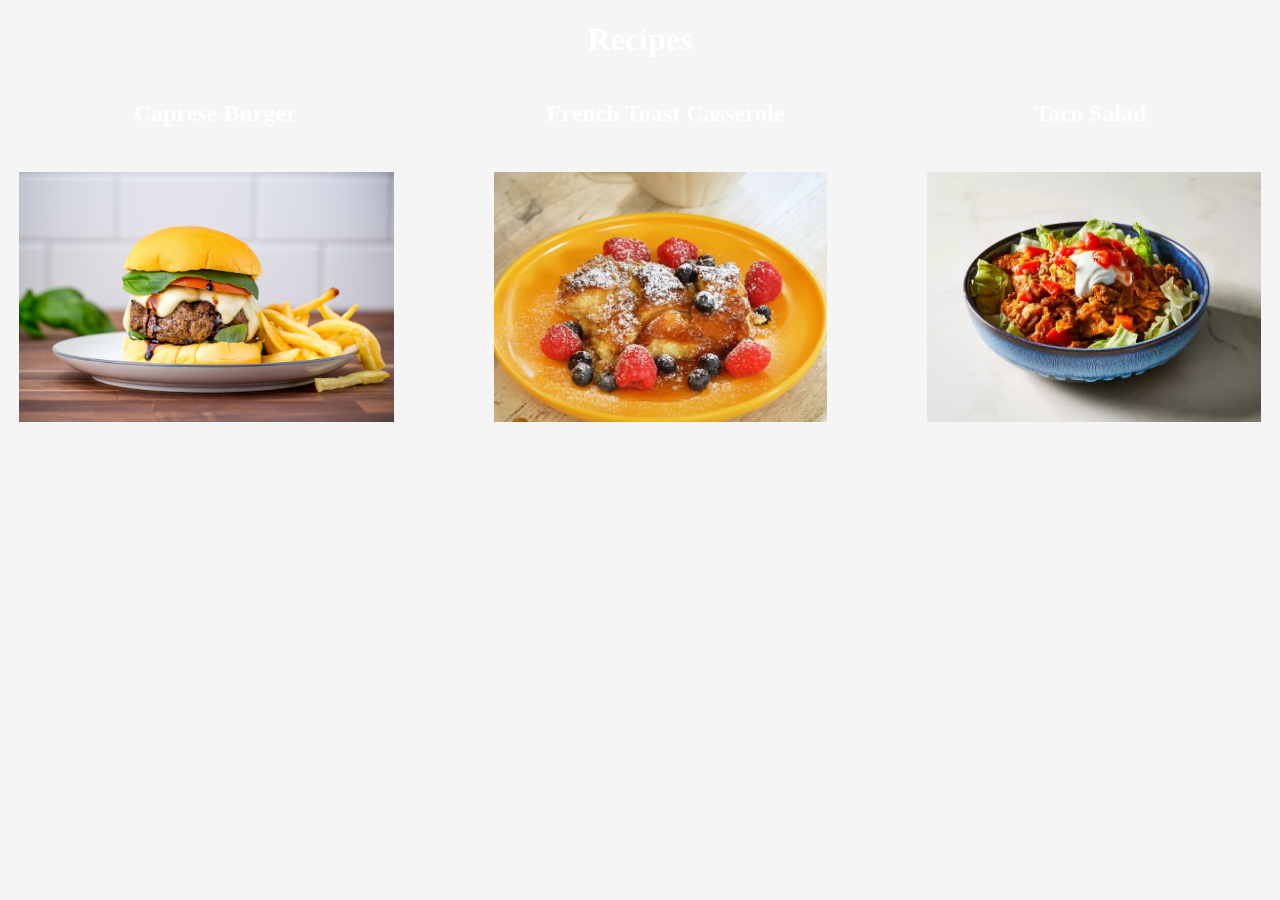
<file: index.html>
<!DOCTYPE html>
<html lang="en">

<head>
    <link rel="stylesheet" href="/css/index.css">
    <meta charset="UTF-8">
    <meta name="viewport" content="width=device-width, initial-scale=1.0">
    <title>Home</title>
</head>

<body style="background-color: whitesmoke;">
    <h1 style="display: block; text-align: center;">Recipes</h1>
    <div id="recipes-titles">
        <h2>Caprese Burger</h2>
        <h2>French Toast Casserole</h2>
        <h2>Taco Salad</h2>
    </div>

    <div id="parentDiv">
        <a href="/odin-recipes/recipes/burger.html">
            <img class="images" src="/images/caprese.jpg" alt="">
        </a>
        <a href="/odin-recipes/recipes/casserole.html">
            <img class="images" src="/images/casserole.webp" alt="">
        </a>

        <a href="/odin-recipes/recipes/taco.html">
            <img class="images" src="/images/taco_salad.webp" alt="">
        </a>
    </div>
</body>

</html>
</file>
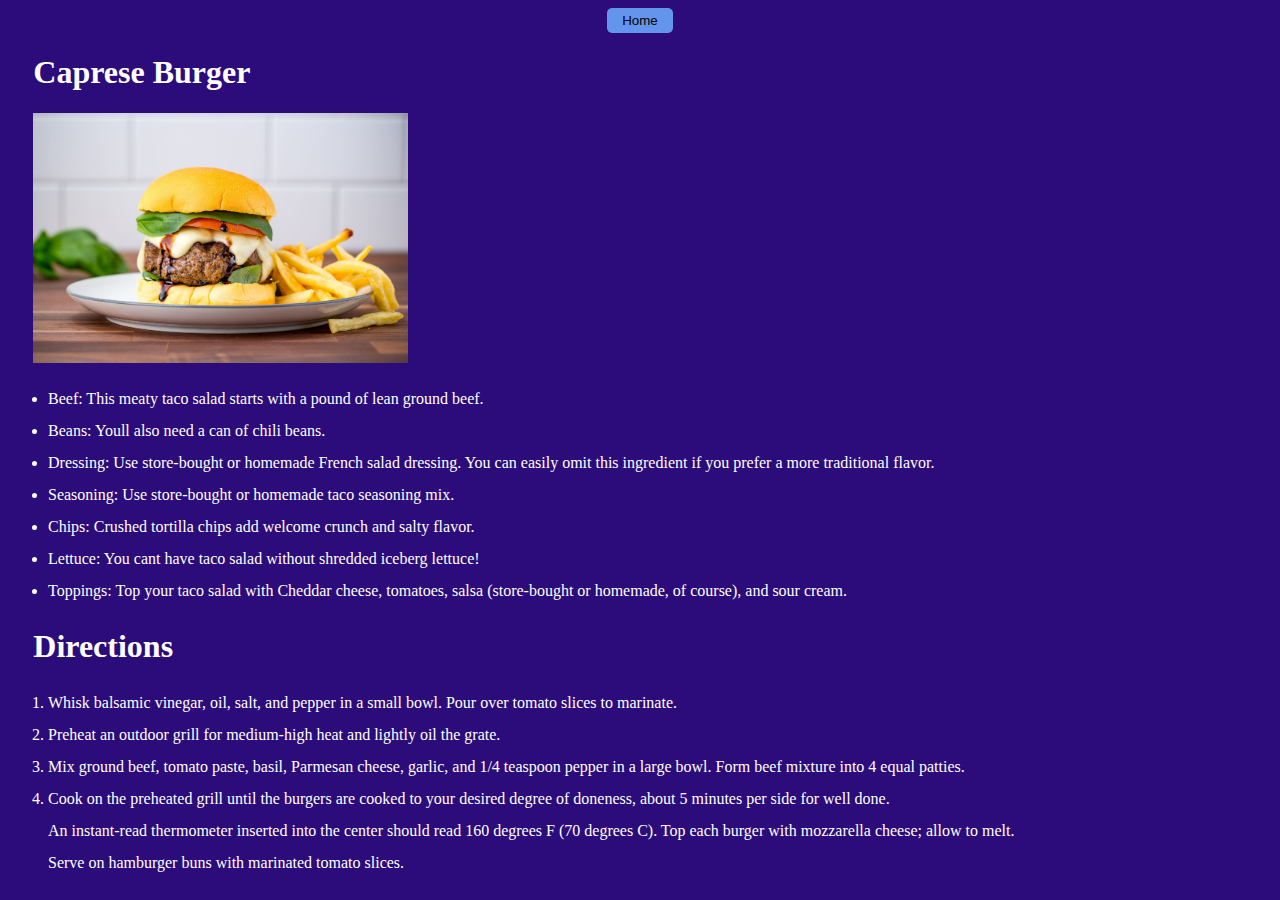
<file: odin-recipes/recipes/burger.html>
<!DOCTYPE html>
<html lang="en">

<head>
    <link rel="stylesheet" href="/css/burger.css">
    <meta charset="UTF-8">
    <meta name="viewport" content="width=device-width, initial-scale=1.0">
    <title>Burger Recipe</title>
</head>

<body class="backgroundColor">
    <div id="homeButtonParent">
        <a href="/index.html">
            <button id="homeButton">Home</button>
        </a>
        
    </div>
   
    <h1 style="margin-left: 2%;">Caprese Burger</h1>
    
    <div class="parent-image">
        <img class="images" src="/images/caprese.jpg" alt="">
        <ul class="ingredients">
            <li>Beef: This meaty taco salad starts with a pound of lean ground beef. </li>
            <li>Beans: Youll also need a can of chili beans. </li>
            <li>Dressing: Use store-bought or homemade French salad dressing. You can easily omit this ingredient if
                you prefer a more traditional flavor. </li>
            <li>Seasoning: Use store-bought or homemade taco seasoning mix.</li>
            <li>Chips: Crushed tortilla chips add welcome crunch and salty flavor.</li>
            <li>Lettuce: You cant have taco salad without shredded iceberg lettuce!</li>
            <li>Toppings: Top your taco salad with Cheddar cheese, tomatoes, salsa (store-bought or homemade, of
                course), and sour cream.</li>
        </ul>
    </div>

    <div>
        <h1 style="margin-left: 2%;">Directions</h1>
        <ol class="ingredients">
            <li>Whisk balsamic vinegar, oil, salt, and pepper in a small bowl. Pour over tomato slices to marinate.
            </li>
            <li>Preheat an outdoor grill for medium-high heat and lightly oil the grate. </li>
            <li>Mix ground beef, tomato paste, basil, Parmesan cheese, garlic, and 1/4 teaspoon pepper in a large bowl.
                Form beef mixture into 4 equal patties. </li>
            <li>Cook on the preheated grill until the burgers are cooked to your desired degree of doneness, about 5
                minutes per side for well done. 
                <br>An instant-read thermometer inserted into the center should read 160 degrees F (70 degrees C).
                Top each burger with mozzarella cheese; allow to melt. 
                <br>Serve on hamburger buns with marinated tomato
                slices. </li>

        </ol>
    </div>

</body>

</html>
</file>
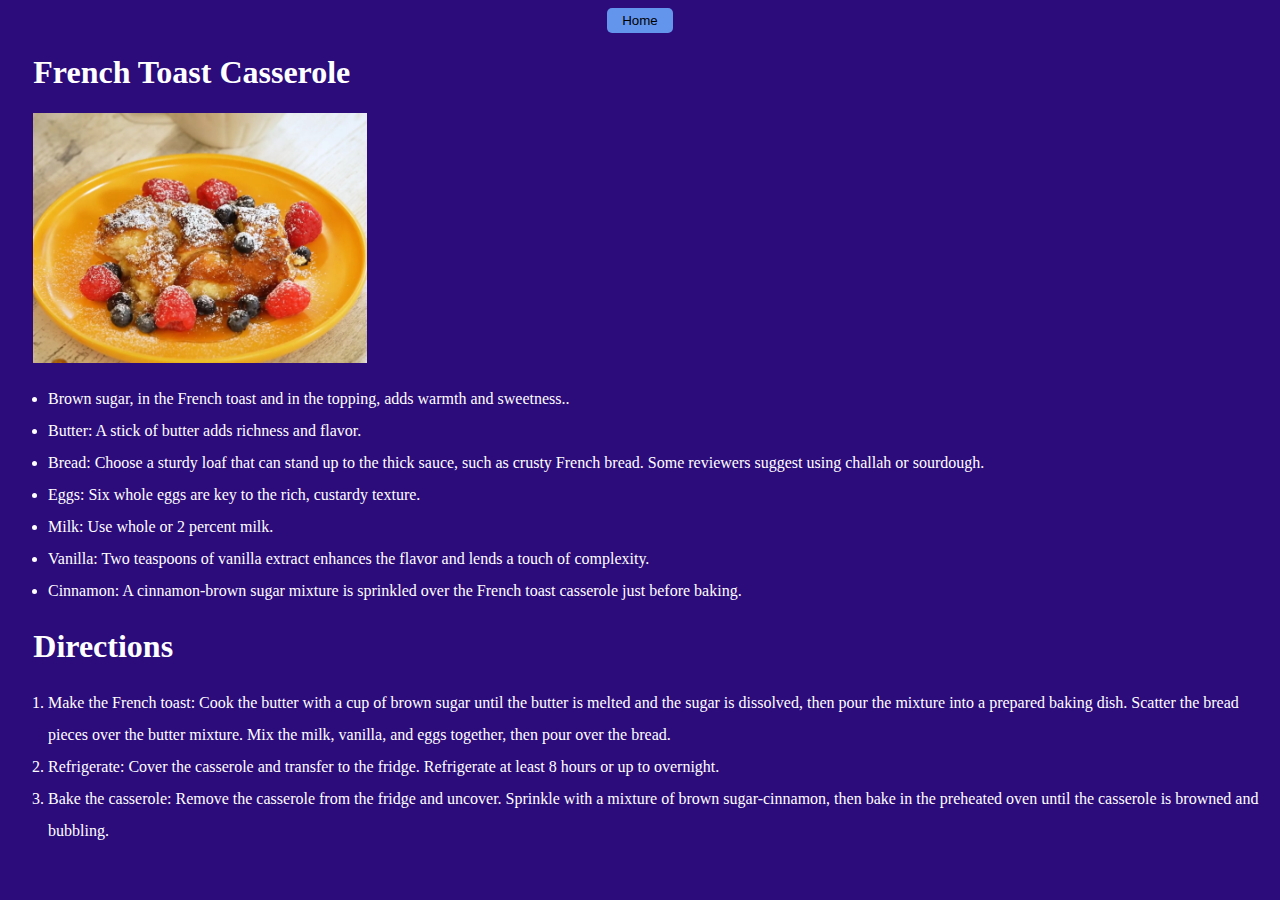
<file: odin-recipes/recipes/casserole.html>
<!DOCTYPE html>
<html lang="en">

<head>
    <link rel="stylesheet" href="/css/burger.css">
    <meta charset="UTF-8">
    <meta name="viewport" content="width=device-width, initial-scale=1.0">
    <title>Casserole Recipe</title>
</head>

<body class="backgroundColor">
    <div id="homeButtonParent">
        <a href="/index.html">
            <button id="homeButton">Home</button>
        </a>
        
    </div>
    <h1 style="margin-left: 2%;">French Toast Casserole</h1>
    <div class="parent-image">
        <img class="images" src="/images/casserole.webp" alt="">
        <ul class="ingredients">
            <li>Brown sugar, in the French toast and in the topping, adds warmth and sweetness.. </li>
            <li>Butter: A stick of butter adds richness and flavor. </li>
            <li>Bread: Choose a sturdy loaf that can stand up to the thick sauce, such as crusty French bread. Some
                reviewers suggest using challah or sourdough.</li>
            <li>Eggs: Six whole eggs are key to the rich, custardy texture.</li>
            <li>Milk: Use whole or 2 percent milk.</li>
            <li>Vanilla: Two teaspoons of vanilla extract enhances the flavor and lends a touch of complexity.</li>
            <li>Cinnamon: A cinnamon-brown sugar mixture is sprinkled over the French toast casserole just before
                baking.</li>
        </ul>
    </div>

    <div>
        <h1 style="margin-left: 2%;">Directions</h1>
        <ol class="ingredients">
            <li>
                Make the French toast: Cook the butter with a cup of brown sugar until the butter is melted and the
                sugar is dissolved, then pour the mixture into a prepared baking dish. Scatter the bread pieces over the
                butter mixture. Mix the milk, vanilla, and eggs together, then pour over the bread.
            </li>
            <li>Refrigerate: Cover the casserole and transfer to the fridge. Refrigerate at least 8 hours or up to
                overnight.</li>
            <li>Bake the casserole: Remove the casserole from the fridge and uncover. Sprinkle with a mixture of brown
                sugar-cinnamon, then bake in the preheated oven until the casserole is browned and bubbling.</li>


        </ol>
    </div>

</body>

</html>
</file>
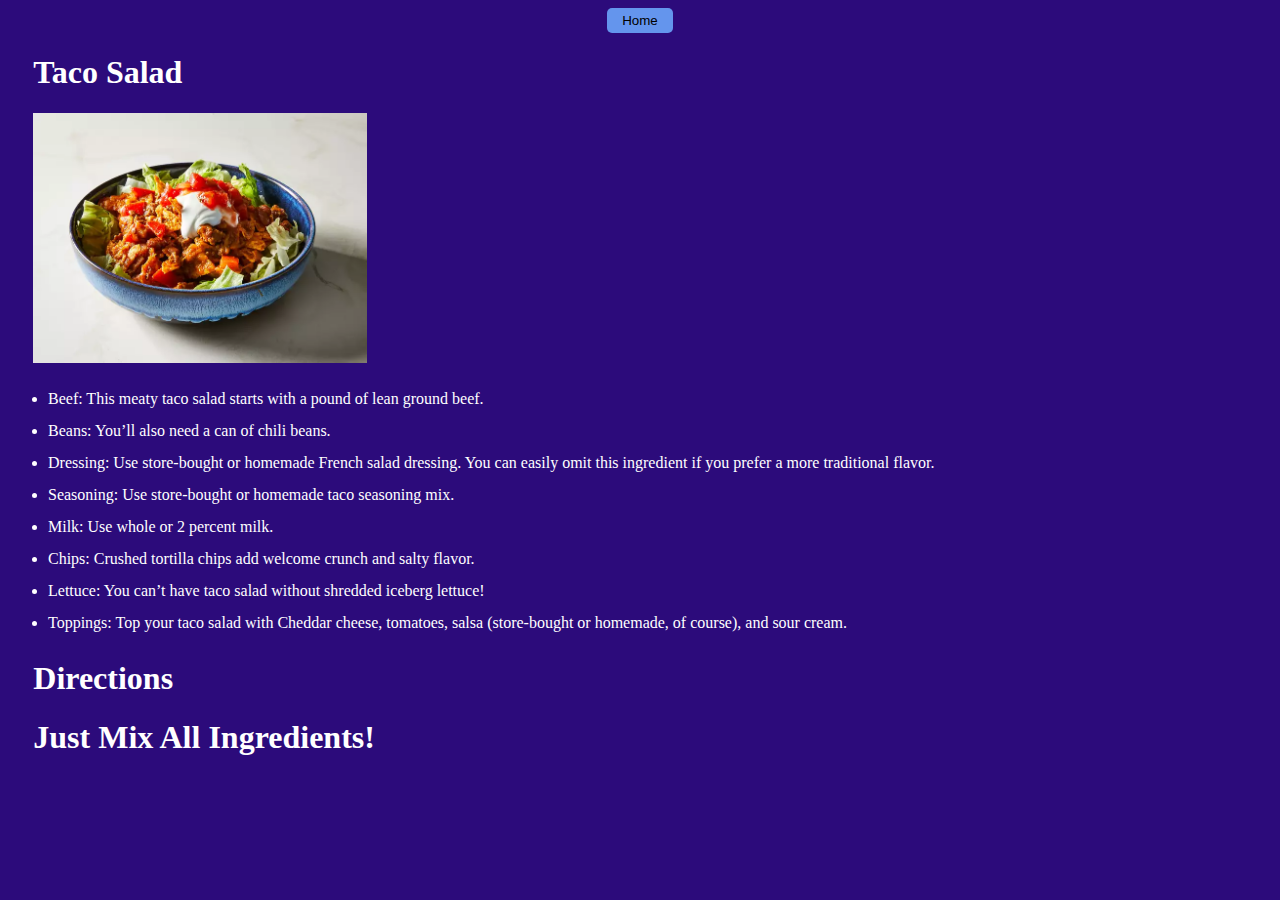
<file: odin-recipes/recipes/taco.html>
<!DOCTYPE html>
<html lang="en">

<head>
    <link rel="stylesheet" href="/css/burger.css">
    <meta charset="UTF-8">
    <meta name="viewport" content="width=device-width, initial-scale=1.0">
    <title>Taco Recipe</title>
</head>

<body class="backgroundColor">
    <div id="homeButtonParent">
        <a href="/index.html">
            <button id="homeButton">Home</button>
        </a>
    </div>
    <h1 style="margin-left: 2%;">Taco Salad</h1>
    <div class="parent-image">
        <img class="images" src="/images/taco_salad.webp" alt="">
        <ul class="ingredients">
            <li>Beef: This meaty taco salad starts with a pound of lean ground beef. </li>
            <li>Beans: You’ll also need a can of chili beans. </li>
            <li>Dressing: Use store-bought or homemade French salad dressing. You can easily omit this ingredient if you
                prefer a more traditional flavor. </li>
            <li>Seasoning: Use store-bought or homemade taco seasoning mix. </li>
            <li>Milk: Use whole or 2 percent milk.</li>
            <li>Chips: Crushed tortilla chips add welcome crunch and salty flavor.</li>
            <li>Lettuce: You can’t have taco salad without shredded iceberg lettuce!</li>
            <li>Toppings: Top your taco salad with Cheddar cheese, tomatoes, salsa (store-bought or homemade, of
                course), and sour cream. </li>
        </ul>
    </div>

    <div>
        <h1 style="margin-left: 2%;">Directions</h1>
        <h1 style="margin-left: 2%;"> Just Mix All Ingredients!</h1>
        
    </div>

</body>

</html>
</file>
<file: css/index.css>
body {
    color: white;
}

.images {
    height: 250px;
    transition: ease-in 0.1s;

}

.images:hover {
    cursor: pointer;
    transition: ease-out 0.1s;
    transform: scale(1.2);
}

#parentDiv {
    display: flex;
    justify-content: center;
    gap: 100px;
}

.ingredients {
    line-height: 2em;
    text-align: left;
    word-wrap: normal;
}


#recipes-titles{
    display: flex;
    justify-content: center;
    margin-bottom: 2%;
    gap: 250px;
}
</file>
<file: css/burger.css>
.backgroundColor {
    background-color: rgb(44, 11, 123);
    color: white;
}

.images {
    height: 250px;
    margin-left: 2%;
}

.ingredients {
    line-height: 2em;
    text-align: left;
    word-wrap: normal;
}

#homeButtonParent {
    text-align: center;
}

#homeButton {
    padding: 5px 15px 5px 15px;
    background-color: cornflowerblue;
    border-width: 0px;
    border-radius: 5px;
}


#homeButton:hover{
    background-color:crimson;
    cursor: pointer;
}
</file>
